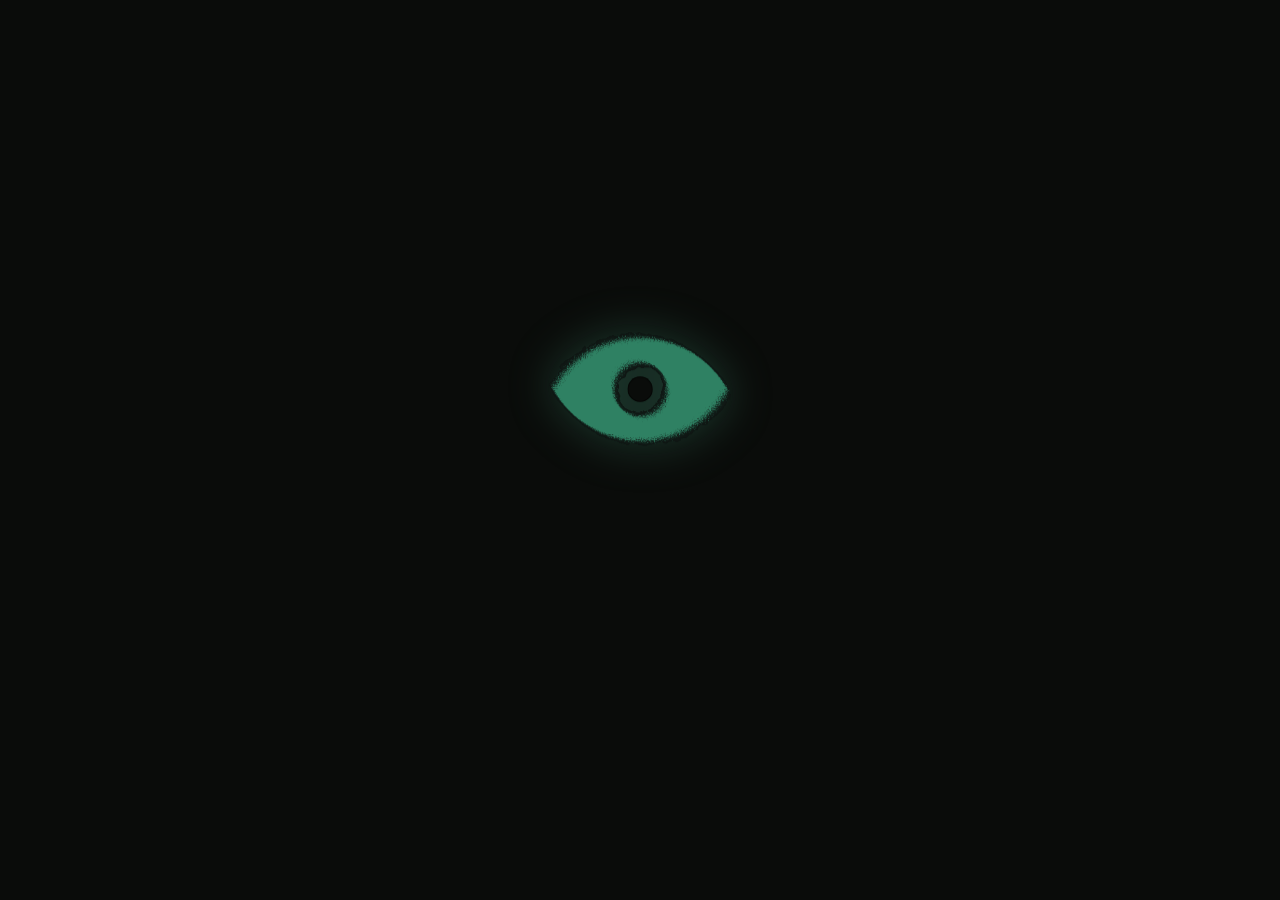
<file: index.html>
<!DOCTYPE html>
<html lang="es">
<head>
<meta charset="UTF-8">
<meta name="viewport" content="width=device-width, initial-scale=1, viewport-fit=cover">
<title>BACU CREATIVE</title>
<meta name="description" content="BACU CREATIVE — Dirección creativa, producción audiovisual y storytelling.">
<meta name="theme-color" content="#0A0C0A">

<link rel="preconnect" href="https://fonts.googleapis.com">
<link rel="preconnect" href="https://fonts.gstatic.com" crossorigin>
<link href="https://fonts.googleapis.com/css2?family=Bebas+Neue&family=Inter:wght@400;500;600&display=swap" rel="stylesheet">

<link rel="stylesheet" href="styles.css">
</head>
<body>

<canvas id="bg-canvas" aria-hidden="true"></canvas>

<div id="intro" role="presentation">
  <div class="eye-wrap" id="eyeWrap">
    <img id="eye" src="assets/bacu-eye.png" alt="BACU" width="220" height="138">
    <div class="pupil" id="pupilIntro"></div>
  </div>

  <div id="introText">
    <h1 id="wordmark">BACU CREATIVE</h1>
    <p id="tagline">Qué energía. Gracias por tu tiempo.</p>
  </div>
</div>

<main id="content" aria-hidden="true">
  <header class="hub-header">
    <div class="mark-wrap" id="markWrap">
      <img class="mark" src="assets/bacu-eye.png" alt="BACU" width="64" height="40">
      <div class="pupil pupil--mark" id="pupilMark"></div>
    </div>
    <h1 class="hub-title">BACU CREATIVE</h1>
    <p class="hub-tagline">Qué energía. Gracias por tu tiempo.</p>
  </header>

  <nav class="links" aria-label="Enlaces">
    <a class="card card--featured" href="https://branntt.github.io/brant-portfolio/" target="_blank" rel="noopener">
      <span class="card-label">Portafolio</span>
      <span class="card-sub">Ver trabajo completo</span>
      <span class="card-arrow" aria-hidden="true">↗</span>
    </a>

    <a class="card" href="automatizador/index.html">
      <span class="card-label">Automatizador</span>
      <span class="card-sub">HTML → Video, automático</span>
    </a>

    <a class="card" href="https://www.instagram.com/bacu_creative/" target="_blank" rel="noopener">
      <span class="card-label">@Bacu_creative</span>
      <span class="card-arrow" aria-hidden="true">↗</span>
    </a>

    <a class="card" href="https://www.instagram.com/branntt._/" target="_blank" rel="noopener">
      <span class="card-label">@Branntt._</span>
      <span class="card-arrow" aria-hidden="true">↗</span>
    </a>

    <a class="card" id="link-novena" href="https://www.instagram.com/novenacrew_" target="_blank" rel="noopener">
      <span class="card-label">@novenacrew_</span>
      <span class="card-arrow" aria-hidden="true">↗</span>
    </a>

    <a class="card" href="https://www.tiktok.com/@branntt" target="_blank" rel="noopener">
      <span class="card-label">TikTok</span>
      <span class="card-arrow" aria-hidden="true">↗</span>
    </a>
  </nav>

  <footer class="hub-footer">
    <span>© 2026 BACU CREATIVE</span>
  </footer>
</main>

<script src="https://cdnjs.cloudflare.com/ajax/libs/gsap/3.12.5/gsap.min.js"></script>
<script src="main.js"></script>
</body>
</html>
</file>
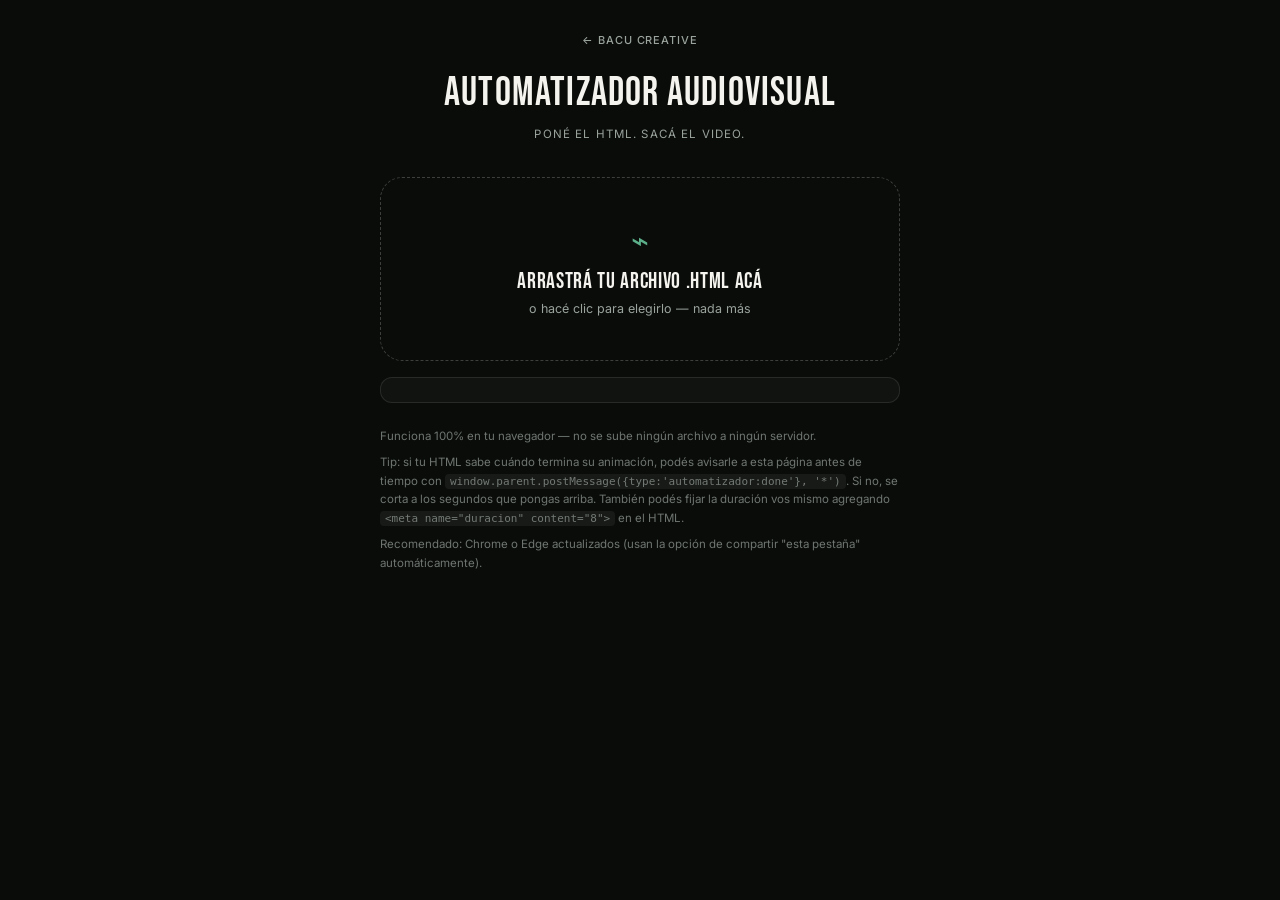
<file: automatizador/index.html>
<!DOCTYPE html>
<html lang="es">
<head>
<meta charset="UTF-8">
<meta name="viewport" content="width=device-width, initial-scale=1, viewport-fit=cover">
<title>Automatizador Audiovisual — BACU CREATIVE</title>
<meta name="description" content="Subí un archivo HTML y obtené el video listo. Automatizador audiovisual de BACU CREATIVE.">
<meta name="theme-color" content="#0A0C0A">

<link rel="preconnect" href="https://fonts.googleapis.com">
<link rel="preconnect" href="https://fonts.gstatic.com" crossorigin>
<link href="https://fonts.googleapis.com/css2?family=Bebas+Neue&family=Inter:wght@400;500;600&display=swap" rel="stylesheet">

<link rel="stylesheet" href="styles.css">
</head>
<body>

<header class="topbar">
  <a class="back-link" href="../index.html">← BACU CREATIVE</a>
  <h1 class="tool-title">Automatizador Audiovisual</h1>
  <p class="tool-tagline">Poné el HTML. Sacá el video.</p>
</header>

<main class="wrap">

  <div id="errorBanner" class="banner banner--error" hidden></div>
  <div id="compatNote" class="banner banner--warn" hidden></div>

  <section id="dropzone" class="dropzone" tabindex="0" role="button" aria-label="Elegir archivo HTML">
    <input id="fileInput" type="file" accept=".html,.htm,text/html" hidden>
    <span class="dropzone-icon" aria-hidden="true">⌁</span>
    <p class="dropzone-title">Arrastrá tu archivo .html acá</p>
    <p class="dropzone-sub">o hacé clic para elegirlo — nada más</p>
  </section>

  <div id="fileInfo" class="file-info" hidden>
    <span class="file-name"></span>
    <span class="file-meta"></span>
  </div>

  <section id="workSection" class="panel" hidden>
    <h2 id="workTitle" class="panel-title">Vista previa</h2>
    <div class="frame-wrap">
      <iframe id="previewFrame" class="preview-frame" title="Vista previa del HTML" sandbox="allow-scripts allow-same-origin allow-forms" allow="autoplay"></iframe>
    </div>

    <div id="idleControls" class="controls-row">
      <label class="duration-label" for="durationInput">
        Duración (segundos)
        <input id="durationInput" type="number" min="1" max="120" step="1">
      </label>
      <button id="recordBtn" class="btn btn--primary" type="button">Grabar y exportar video</button>
    </div>
    <p id="idleHint" class="hint">Vas a tener que confirmar “compartir esta pestaña” una sola vez — es el navegador, no nosotros. Después todo es automático.</p>

    <div id="recordingControls" class="recording-controls" hidden>
      <div class="recording-indicator">
        <span class="rec-dot" aria-hidden="true"></span>
        <span id="recordingStatus">Grabando…</span>
      </div>
      <button id="stopBtn" class="btn btn--ghost" type="button">Detener y descargar ahora</button>
    </div>
  </section>

  <section id="resultSection" class="panel" hidden>
    <h2 class="panel-title">Listo</h2>
    <video id="resultVideo" class="result-video" controls playsinline></video>
    <div class="controls-row">
      <button id="downloadBtn" class="btn btn--primary" type="button">Descargar .webm</button>
      <button id="convertBtn" class="btn btn--ghost" type="button">Convertir a MP4</button>
    </div>
    <p id="convertStatus" class="hint" hidden></p>
    <button id="resetBtn" class="btn btn--text" type="button">Grabar otro archivo</button>
  </section>

  <footer class="tool-footer">
    <p>Funciona 100% en tu navegador — no se sube ningún archivo a ningún servidor.</p>
    <p>Tip: si tu HTML sabe cuándo termina su animación, podés avisarle a esta página antes de tiempo con <code>window.parent.postMessage({type:'automatizador:done'}, '*')</code>. Si no, se corta a los segundos que pongas arriba. También podés fijar la duración vos mismo agregando <code>&lt;meta name="duracion" content="8"&gt;</code> en el HTML.</p>
    <p>Recomendado: Chrome o Edge actualizados (usan la opción de compartir "esta pestaña" automáticamente).</p>
  </footer>
</main>

<script src="app.js"></script>
</body>
</html>
</file>
<file: styles.css>
:root {
  --black: #0A0C0A;
  --black-soft: #0F120F;
  --green-deep: #16342A;
  --green: #3E8C6F;
  --green-bright: #5CB08A;
  --white: #F5F3ED;
  --grey: #9AA39C;

  --font-display: "Bebas Neue", "Arial Narrow", sans-serif;
  --font-body: "Inter", -apple-system, BlinkMacSystemFont, sans-serif;

  --ease: cubic-bezier(0.22, 1, 0.36, 1);
  color-scheme: dark;
}

* { box-sizing: border-box; }

html, body {
  margin: 0;
  padding: 0;
  background: var(--black);
  color: var(--white);
  font-family: var(--font-body);
  overscroll-behavior: none;
  -webkit-tap-highlight-color: transparent;
}

body {
  min-height: 100dvh;
  width: 100%;
  overflow-x: hidden;
}

#bg-canvas {
  position: fixed;
  inset: 0;
  width: 100%;
  height: 100%;
  z-index: 0;
  opacity: 0.55;
  pointer-events: none;
}

/* ---------- INTRO ---------- */

#intro {
  position: fixed;
  inset: 0;
  z-index: 10;
  display: flex;
  flex-direction: column;
  align-items: center;
  justify-content: center;
  gap: 28px;
  background: var(--black);
  cursor: pointer;
}

.eye-wrap {
  position: relative;
  display: inline-block;
  line-height: 0;
  width: clamp(130px, 34vw, 190px);
  opacity: 0;
  transform: scale(0.92);
  filter: drop-shadow(0 0 22px rgba(62, 140, 111, 0.35));
}

#eye {
  width: 100%;
  height: auto;
  display: block;
}

.pupil {
  position: absolute;
  left: 50.2%;
  top: 50.3%;
  width: 13%;
  aspect-ratio: 1;
  border-radius: 50%;
  background: var(--black);
  box-shadow: inset 0 0 0 1px rgba(0, 0, 0, 0.5);
  transform: translate(-50%, -50%);
  pointer-events: none;
}

#introText {
  text-align: center;
  opacity: 0;
  transform: translateY(10px);
}

#wordmark {
  font-family: var(--font-display);
  font-weight: 400;
  font-size: clamp(38px, 11vw, 56px);
  letter-spacing: 0.05em;
  margin: 0 0 14px;
  color: var(--white);
  white-space: nowrap;
}

#tagline {
  font-family: var(--font-body);
  font-weight: 400;
  font-size: 11.5px;
  letter-spacing: 0.1em;
  text-transform: uppercase;
  color: var(--grey);
  margin: 0;
}

/* ---------- CONTENT ---------- */

#content {
  position: relative;
  z-index: 1;
  width: 100%;
  max-width: 460px;
  margin: 0 auto;
  padding: 64px 22px calc(48px + env(safe-area-inset-bottom));
  opacity: 0;
  visibility: hidden;
}

.hub-header {
  display: flex;
  flex-direction: column;
  align-items: center;
  text-align: center;
  margin-bottom: 44px;
}

.hub-header .mark-wrap {
  position: relative;
  display: inline-block;
  line-height: 0;
  width: 56px;
  margin-bottom: 18px;
  opacity: 0.95;
  filter: drop-shadow(0 0 10px rgba(62, 140, 111, 0.3));
}

.hub-header .mark {
  width: 100%;
  height: auto;
  display: block;
}

.pupil--mark {
  box-shadow: none;
}

.hub-title {
  font-family: var(--font-display);
  font-weight: 400;
  font-size: clamp(32px, 9vw, 42px);
  letter-spacing: 0.04em;
  margin: 0 0 14px;
  white-space: nowrap;
}

.hub-tagline {
  font-family: var(--font-body);
  font-weight: 400;
  font-size: 11px;
  letter-spacing: 0.1em;
  text-transform: uppercase;
  color: var(--grey);
  margin: 0;
}

.links {
  display: flex;
  flex-direction: column;
  gap: 14px;
}

.card {
  position: relative;
  display: flex;
  flex-direction: column;
  align-items: center;
  justify-content: center;
  padding: 18px 24px;
  border-radius: 999px;
  border: 1px solid rgba(245, 243, 237, 0.14);
  background: rgba(245, 243, 237, 0.02);
  text-decoration: none;
  text-align: center;
  color: var(--white);
  font-family: var(--font-display);
  font-weight: 400;
  font-size: 21px;
  letter-spacing: 0.04em;
  text-transform: uppercase;
  overflow: hidden;
  transition: transform 0.35s var(--ease), background-color 0.35s var(--ease), border-color 0.35s var(--ease);
  -webkit-user-select: none;
  user-select: none;
}

.card::before {
  content: "";
  position: absolute;
  inset: 0;
  background: radial-gradient(circle at var(--px, 50%) var(--py, 50%), rgba(62, 140, 111, 0.28), transparent 60%);
  opacity: 0;
  transition: opacity 0.4s var(--ease);
  pointer-events: none;
}

.card:active {
  transform: scale(0.975);
  background: rgba(62, 140, 111, 0.08);
  border-color: rgba(92, 176, 138, 0.4);
}

.card:active::before { opacity: 1; }

.card-label { position: relative; }

.card-sub {
  position: relative;
  font-family: var(--font-body);
  font-size: 11.5px;
  letter-spacing: 0.06em;
  text-transform: uppercase;
  color: var(--grey);
  margin-top: 2px;
  font-weight: 500;
}

.card-arrow {
  position: absolute;
  right: 22px;
  top: 50%;
  transform: translateY(-50%);
  font-size: 14px;
  color: var(--green-bright);
  opacity: 0.7;
}

.card--featured {
  padding: 24px 26px;
  border-radius: 28px;
  background: linear-gradient(155deg, rgba(62, 140, 111, 0.14), rgba(22, 52, 42, 0.18));
  border-color: rgba(92, 176, 138, 0.32);
}

.card--featured .card-label {
  font-size: 30px;
  letter-spacing: 0.04em;
}

.hub-footer {
  margin-top: 52px;
  text-align: center;
  font-size: 10.5px;
  font-weight: 400;
  letter-spacing: 0.1em;
  color: rgba(154, 163, 156, 0.6);
}

@media (min-width: 720px) {
  body {
    display: flex;
    align-items: center;
    justify-content: center;
  }
  #content { padding-top: 0; padding-bottom: 64px; }
}

@media (prefers-reduced-motion: reduce) {
  * { animation-duration: 0.01ms !important; transition-duration: 0.01ms !important; }
}
</file>
<file: automatizador/styles.css>
:root {
  --black: #0A0C0A;
  --black-soft: #0F120F;
  --green-deep: #16342A;
  --green: #3E8C6F;
  --green-bright: #5CB08A;
  --white: #F5F3ED;
  --grey: #9AA39C;
  --red: #C25450;

  --font-display: "Bebas Neue", "Arial Narrow", sans-serif;
  --font-body: "Inter", -apple-system, BlinkMacSystemFont, sans-serif;

  --ease: cubic-bezier(0.22, 1, 0.36, 1);
  color-scheme: dark;
}

* { box-sizing: border-box; }

html, body {
  margin: 0;
  padding: 0;
  background: var(--black);
  color: var(--white);
  font-family: var(--font-body);
  overscroll-behavior: none;
  -webkit-tap-highlight-color: transparent;
}

body {
  min-height: 100dvh;
  width: 100%;
}

.topbar {
  padding: 28px 22px 8px;
  text-align: center;
}

.back-link {
  display: inline-block;
  font-family: var(--font-body);
  font-size: 11px;
  font-weight: 500;
  letter-spacing: 0.08em;
  text-transform: uppercase;
  color: var(--grey);
  text-decoration: none;
  margin-bottom: 22px;
}

.back-link:hover { color: var(--green-bright); }

.tool-title {
  font-family: var(--font-display);
  font-weight: 400;
  font-size: clamp(28px, 8vw, 40px);
  letter-spacing: 0.03em;
  margin: 0 0 10px;
}

.tool-tagline {
  font-family: var(--font-body);
  font-size: 11.5px;
  letter-spacing: 0.1em;
  text-transform: uppercase;
  color: var(--grey);
  margin: 0;
}

.wrap {
  width: 100%;
  max-width: 560px;
  margin: 0 auto;
  padding: 28px 20px calc(56px + env(safe-area-inset-bottom));
  display: flex;
  flex-direction: column;
  gap: 16px;
}

/* ---------- banners ---------- */

.banner {
  border-radius: 14px;
  padding: 14px 16px;
  font-size: 13px;
  line-height: 1.45;
  border: 1px solid transparent;
}

.banner--error {
  background: rgba(194, 84, 80, 0.12);
  border-color: rgba(194, 84, 80, 0.4);
  color: #f0b5b3;
}

.banner--warn {
  background: rgba(203, 176, 82, 0.1);
  border-color: rgba(203, 176, 82, 0.35);
  color: #e3cf8f;
}

/* ---------- dropzone ---------- */

.dropzone {
  border: 1.5px dashed rgba(245, 243, 237, 0.22);
  border-radius: 22px;
  padding: 44px 24px;
  text-align: center;
  cursor: pointer;
  transition: border-color 0.3s var(--ease), background-color 0.3s var(--ease);
}

.dropzone:hover,
.dropzone:focus-visible {
  border-color: rgba(92, 176, 138, 0.55);
  background: rgba(62, 140, 111, 0.05);
  outline: none;
}

.dropzone.is-dragover {
  border-color: var(--green-bright);
  background: rgba(62, 140, 111, 0.1);
}

.dropzone-icon {
  display: block;
  font-size: 30px;
  color: var(--green-bright);
  margin-bottom: 10px;
}

.dropzone-title {
  font-family: var(--font-display);
  font-size: 22px;
  letter-spacing: 0.03em;
  margin: 0 0 6px;
}

.dropzone-sub {
  font-size: 12.5px;
  color: var(--grey);
  margin: 0;
}

.file-info {
  display: flex;
  align-items: baseline;
  justify-content: space-between;
  gap: 10px;
  padding: 12px 16px;
  border-radius: 12px;
  background: rgba(245, 243, 237, 0.03);
  border: 1px solid rgba(245, 243, 237, 0.1);
  font-size: 13px;
}

.file-name {
  font-weight: 600;
  overflow: hidden;
  text-overflow: ellipsis;
  white-space: nowrap;
}

.file-meta {
  color: var(--grey);
  flex-shrink: 0;
}

/* ---------- panels ---------- */

.panel {
  border-radius: 22px;
  border: 1px solid rgba(245, 243, 237, 0.1);
  background: rgba(245, 243, 237, 0.02);
  padding: 20px;
}

.panel-title {
  font-family: var(--font-display);
  font-weight: 400;
  font-size: 20px;
  letter-spacing: 0.03em;
  margin: 0 0 14px;
}

.frame-wrap {
  position: relative;
  width: 100%;
  aspect-ratio: 16 / 9;
  border-radius: 14px;
  overflow: hidden;
  background: var(--black-soft);
  border: 1px solid rgba(245, 243, 237, 0.08);
}

.preview-frame {
  width: 100%;
  height: 100%;
  border: 0;
  display: block;
}

.result-video {
  width: 100%;
  border-radius: 14px;
  background: var(--black-soft);
  display: block;
}

/* ---------- controls ---------- */

.controls-row {
  display: flex;
  flex-wrap: wrap;
  align-items: flex-end;
  gap: 12px;
  margin-top: 16px;
}

.duration-label {
  display: flex;
  flex-direction: column;
  gap: 6px;
  font-size: 11.5px;
  letter-spacing: 0.06em;
  text-transform: uppercase;
  color: var(--grey);
}

.duration-label input {
  width: 88px;
  padding: 10px 12px;
  border-radius: 10px;
  border: 1px solid rgba(245, 243, 237, 0.16);
  background: rgba(245, 243, 237, 0.03);
  color: var(--white);
  font-family: var(--font-body);
  font-size: 14px;
}

.duration-label input:focus {
  outline: none;
  border-color: var(--green-bright);
}

.btn {
  appearance: none;
  border: none;
  border-radius: 999px;
  padding: 13px 22px;
  font-family: var(--font-body);
  font-weight: 600;
  font-size: 13.5px;
  letter-spacing: 0.02em;
  cursor: pointer;
  transition: transform 0.2s var(--ease), opacity 0.2s var(--ease), background-color 0.2s var(--ease);
}

.btn:active { transform: scale(0.97); }

.btn:disabled {
  opacity: 0.45;
  cursor: not-allowed;
  transform: none;
}

.btn--primary {
  background: var(--green-bright);
  color: var(--black);
}

.btn--ghost {
  background: rgba(245, 243, 237, 0.06);
  color: var(--white);
  border: 1px solid rgba(245, 243, 237, 0.18);
}

.btn--text {
  background: transparent;
  color: var(--grey);
  padding: 10px 4px;
  margin-top: 14px;
  text-decoration: underline;
  text-underline-offset: 3px;
}

.hint {
  font-size: 12px;
  line-height: 1.5;
  color: var(--grey);
  margin: 12px 0 0;
}

/* ---------- recording state ---------- */

.recording-controls {
  margin-top: 16px;
}

.recording-indicator {
  display: flex;
  align-items: center;
  gap: 9px;
  font-family: var(--font-display);
  font-size: 17px;
  letter-spacing: 0.03em;
  margin-bottom: 14px;
}

.rec-dot {
  width: 10px;
  height: 10px;
  border-radius: 50%;
  background: var(--red);
  animation: pulse 1.1s ease-in-out infinite;
  flex-shrink: 0;
}

@keyframes pulse {
  0%, 100% { opacity: 1; transform: scale(1); }
  50% { opacity: 0.45; transform: scale(0.8); }
}

/* ---------- footer ---------- */

.tool-footer {
  margin-top: 8px;
  font-size: 11.5px;
  line-height: 1.6;
  color: rgba(154, 163, 156, 0.7);
}

.tool-footer p { margin: 0 0 8px; }

.tool-footer code {
  background: rgba(245, 243, 237, 0.06);
  border-radius: 4px;
  padding: 1px 5px;
  font-size: 11px;
}

@media (prefers-reduced-motion: reduce) {
  * { animation-duration: 0.01ms !important; transition-duration: 0.01ms !important; }
}
</file>
